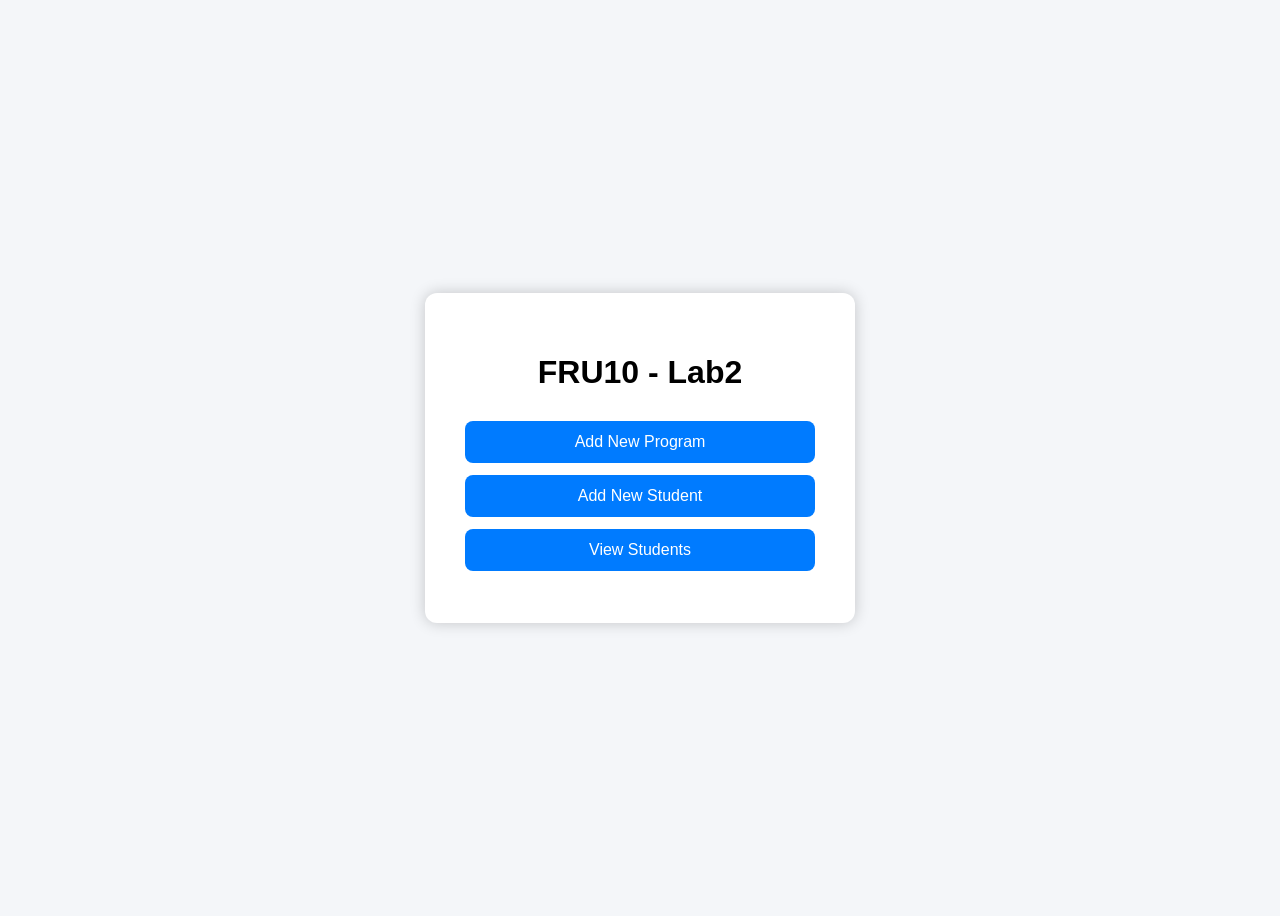
<file: Lab's/Lab2/FRU10_Project/index.html>
<!-- Author: Abel Margoni WAMANIMBO-->
<!-- Date: 18/03/26 -->
<!-- Unit: IS312 Web Application Development -->

<!DOCTYPE html>
<html>
<head>
    <title>FRU10 </title>

    <style>
        body {
            font-family: Arial, sans-serif;
            background-color: #f4f6f9;
            display: flex;
            justify-content: center;
            align-items: center;
            height: 100vh;
        }

        .container {
            background: white;
            padding: 40px;
            border-radius: 12px;
            box-shadow: 0px 0px 15px rgba(0,0,0,0.2);
            text-align: center;
            width: 350px;
        }

        h1 {
            margin-bottom: 30px;
        }

        a {
            display: block;
            margin: 12px 0;
            padding: 12px;
            text-decoration: none;
            background-color: #007BFF;
            color: white;
            border-radius: 8px;
            transition: 0.3s;
        }

        a:hover {
            background-color: #0056b3;
        }
    </style>

</head>

<body>

<div class="container">
    <h1>FRU10 - Lab2</h1>

    <a href="new-program.html"> Add New Program</a>
    <a href="new-student.html"> Add New Student</a>
    <a href="student-listing.php"> View Students</a>
</div>

</body>
</html>
</file>
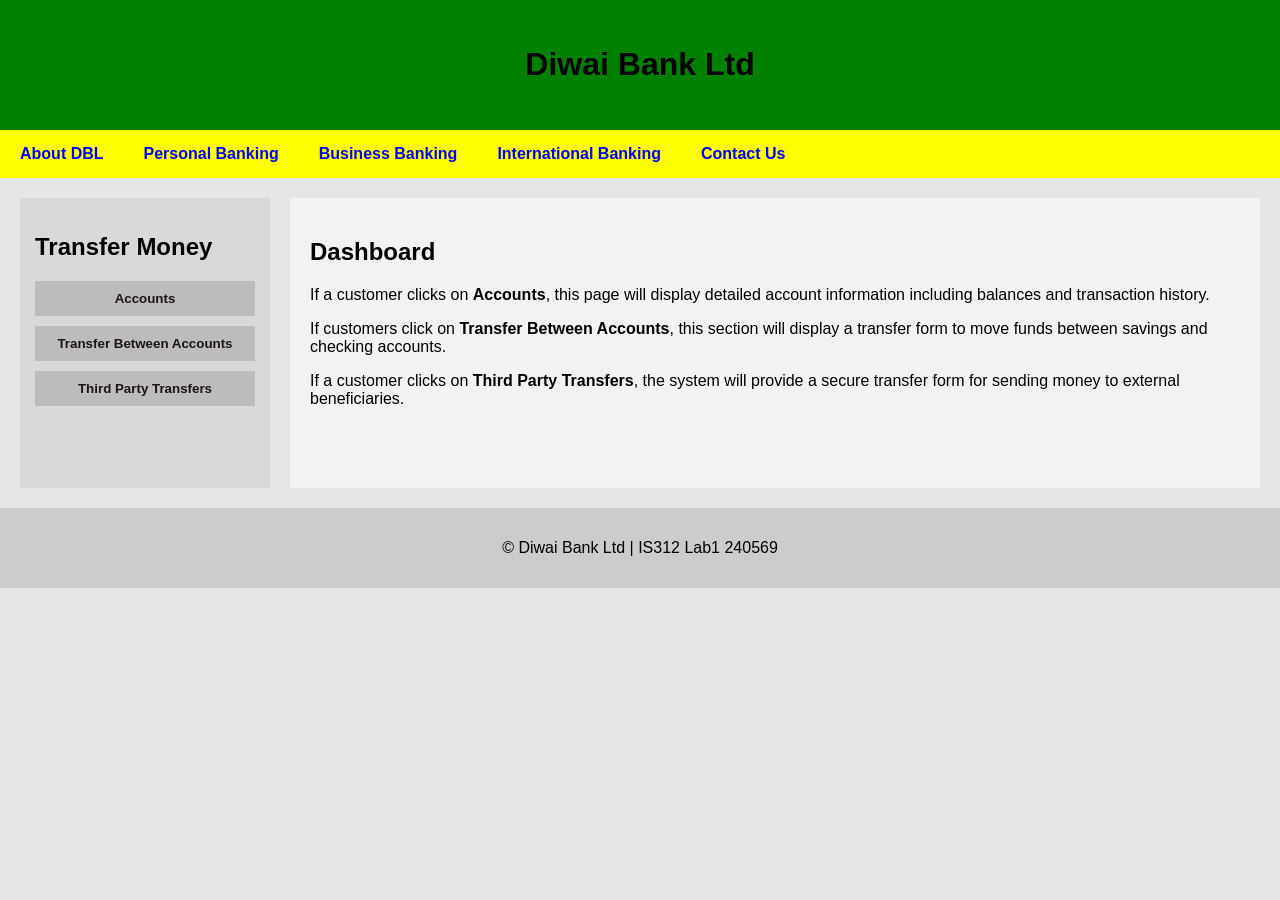
<file: Lab's/Lab1/IS312_Lab1_240569.html>
<!DOCTYPE html>
<!--
    Author: Abel Margoni WAMANIMBO
    Student ID: 240569
    Course: IS312 Web Development
    Date Created: 28 February 2026
    Description: Interactive banking dashboard using CSS Grid and JavaScript.
-->

<html lang="en">
<head>
    <meta charset="UTF-8">
    <title>Diwai Bank Ltd - Dashboard</title>

    <!-- External CSS -->
    <link rel="stylesheet" href="IS312_Lab1_240569.css">
</head>

<body>

    <!-- HEADER SECTION -->
    <header class="header">
        <h1>Diwai Bank Ltd</h1>
    </header>

    <!-- NAVIGATION SECTION -->
    <nav class="nav">
        <ul>
            <li><a href="#">About DBL</a></li>
            <li><a href="#">Personal Banking</a></li>
            <li><a href="#">Business Banking</a></li>
            <li><a href="#">International Banking</a></li>
            <li><a href="#">Contact Us</a></li>
        </ul>
    </nav>

    <!-- MAIN GRID CONTAINER -->
    <div class="container">

        <!-- LEFT SIDEBAR -->
        <aside class="sidebar">
            <h2>Transfer Money</h2>
            <ul>
                <li><button onclick="showAccounts()">Accounts</button></li>
                <li><button onclick="showTransfer()">Transfer Between Accounts</button></li>
                <li><button onclick="showThirdParty()">Third Party Transfers</button></li>
            </ul>
        </aside>

        <!-- MAIN CONTENT AREA -->
        <main class="content">
            <h2 id="dashboardTitle">Dashboard</h2>
            <div id="dashboardContent">

            <p>
                If a customer clicks on <strong>Accounts</strong>, 
                this page will display detailed account information including 
                balances and transaction history.
            </p>

            <p>
                If customers click on <strong>Transfer Between Accounts</strong>, 
                this section will display a transfer form to move funds 
                between savings and checking accounts.
            </p>

            <p>
                If a customer clicks on <strong>Third Party Transfers</strong>, 
                the system will provide a secure transfer form for 
                sending money to external beneficiaries.
            </p>
            </div>
        </main>

    </div>

    <!-- FOOTER SECTION -->
    <footer class="footer">
        <p>&copy; Diwai Bank Ltd | IS312 Lab1 240569 </p>
    </footer>

    <!-- External JavaScript -->
    <script src="IS312_Lab1_240569.js"></script>

</body>
</html>
</file>
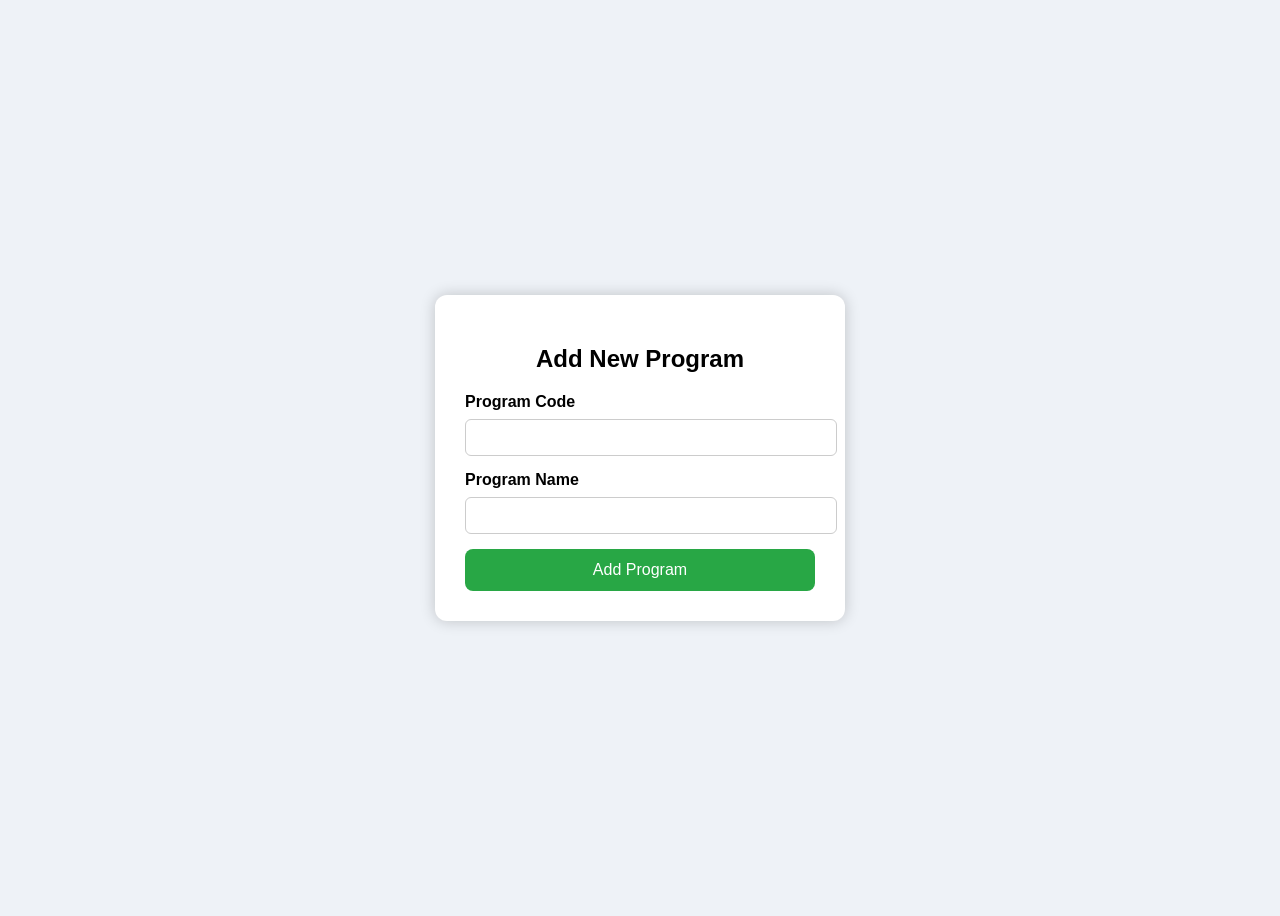
<file: Lab's/Lab2/FRU10_Project/new-program.html>
<!-- Author: Abel Margoni WAMANIMBO-->
<!-- Date: 18/03/26 -->
<!-- Unit: IS312 Web Application Development -->

<!DOCTYPE html>
<html>
<head>
    <title>Add New Program</title>

    <style>
        body {
            font-family: Arial, sans-serif;
            background-color: #eef2f7;
            display: flex;
            justify-content: center;
            align-items: center;
            height: 100vh;
        }

        .form-box {
            background: white;
            padding: 30px;
            border-radius: 12px;
            box-shadow: 0px 0px 15px rgba(0,0,0,0.2);
            width: 350px;
        }

        h2 {
            text-align: center;
            margin-bottom: 20px;
        }

        label {
            font-weight: bold;
        }

        input[type="text"] {
            width: 100%;
            padding: 10px;
            margin: 8px 0 15px 0;
            border-radius: 6px;
            border: 1px solid #ccc;
        }

        input[type="submit"] {
            width: 100%;
            padding: 12px;
            background-color: #28a745;
            color: white;
            border: none;
            border-radius: 8px;
            cursor: pointer;
            font-size: 16px;
        }

        input[type="submit"]:hover {
            background-color: #218838;
        }

        .error {
            color: red;
            font-size: 14px;
            text-align: center;
        }
    </style>

    <script>
        function validateForm() {
            let code = document.getElementById("code").value.trim();
            let name = document.getElementById("name").value.trim();
            let errorMsg = document.getElementById("errorMsg");

            if (code === "" || name === "") {
                errorMsg.innerHTML = "All fields must be filled!";
                return false;
            }

            errorMsg.innerHTML = "";
            return true;
        }
    </script>

</head>

<body>

<div class="form-box">
    <h2>Add New Program</h2>

    <form action="addnewprogram.php" method="POST" onsubmit="return validateForm()">
        
        <label>Program Code</label>
        <input type="text" id="code" name="code">

        <label>Program Name</label>
        <input type="text" id="name" name="name">

        <div id="errorMsg" class="error"></div>

        <input type="submit" value="Add Program">
    </form>
</div>

</body>
</html>
</file>
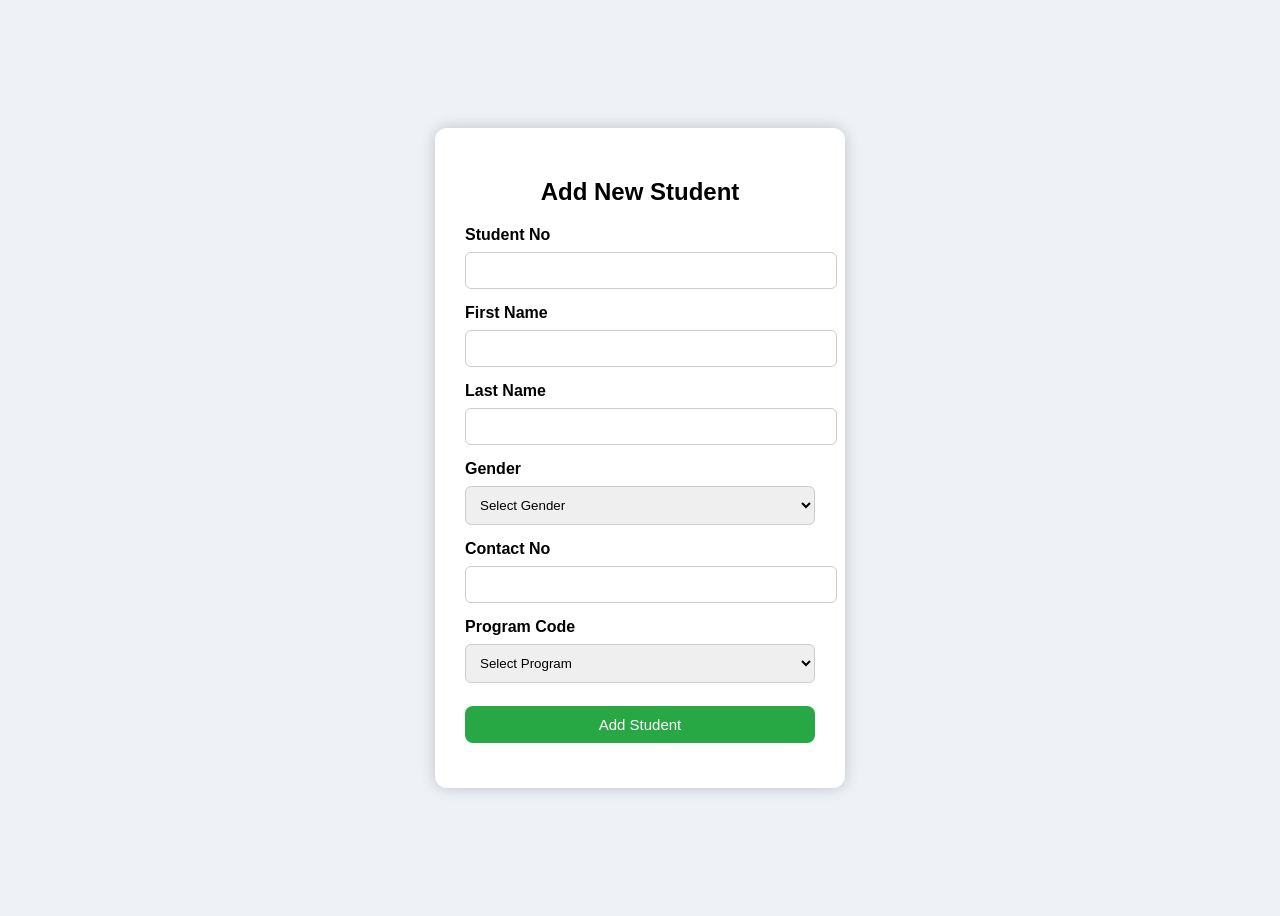
<file: Lab's/Lab2/FRU10_Project/new-student.html>
<!-- Author: Abel Margoni WAMANIMBO-->
<!-- Date: 18/03/26 -->
<!-- Unit: IS312 Web Application Development -->

<!DOCTYPE html>
<html>
<head>
    <title>Add New Student</title>

    <style>
        body {
            font-family: Arial, sans-serif;
            background-color: #eef2f7;
            display: flex;
            justify-content: center;
            align-items: center;
            height: 100vh;
        }

        .form-box {
            background: white;
            padding: 30px;
            border-radius: 12px;
            box-shadow: 0px 0px 15px rgba(0,0,0,0.2);
            width: 350px;
        }

        h2 {
            text-align: center;
            margin-bottom: 20px;
        }

        label {
            font-weight: bold;
        }

        input, select {
            width: 100%;
            padding: 10px;
            margin: 8px 0 15px 0;
            border-radius: 6px;
            border: 1px solid #ccc;
        }

        input[type="submit"] {
            background-color: #28a745;
            color: white;
            border: none;
            border-radius: 8px;
            cursor: pointer;
            font-size: 15px;
        }

        input[type="submit"]:hover {
            background-color: #218838;
        }

        .error {
            color: red;
            text-align: center;
            font-size: 14px;
        }
    </style>

    <script>
        function validateForm() {
            let studentNo = document.getElementById("studentNo").value.trim();
            let firstname = document.getElementById("firstname").value.trim();
            let lastname = document.getElementById("lastname").value.trim();
            let gender = document.getElementById("gender").value;
            let contact = document.getElementById("contact").value.trim();
            let program = document.getElementById("program").value;

            let error = document.getElementById("error");

            if (studentNo === "" || firstname === "" || lastname === "" ||
                gender === "" || contact === "" || program === "") {
                error.innerHTML = "⚠️ All fields must be filled!";
                return false;
            }

            error.innerHTML = "";
            return true;
        }
    </script>

</head>

<body>

<div class="form-box">
    <h2>Add New Student</h2>

    <form action="addnewstudent.php" method="POST" onsubmit="return validateForm()">

        <label>Student No</label>
        <input type="number" id="studentNo" name="studentNo">

        <label>First Name</label>
        <input type="text" id="firstname" name="firstname">

        <label>Last Name</label>
        <input type="text" id="lastname" name="lastname">

        <label>Gender</label>
        <select id="gender" name="gender">
            <option value="">Select Gender</option>
            <option value="Male">Male</option>
            <option value="Female">Female</option>
        </select>

        <label>Contact No</label>
        <input type="text" id="contact" name="contact">

        <label>Program Code</label>
        <select id="program" name="program">
            <option value="">Select Program</option>
            <option value="BS">BS</option>
            <option value="IS">IS</option>
        </select>

        <div id="error" class="error"></div>

        <input type="submit" value="Add Student">
    </form>
</div>

</body>
</html>
</file>
<file: Lab's/Lab1/IS312_Lab1_240569.css>
/*
    Author: Abel Margoni WAMANIMBO
    Student ID: 240569
    Description:
    CSS Grid Layout Styling for Interactive Banking Dashboard
*/

/* GENERAL PAGE SETTINGS */
body {
    margin: 0;
    font-family: Arial, sans-serif;
    background-color: #e6e6e6;
}

/* HEADER */
.header {
    background-color: green;
    color: black;
    text-align: center;
    padding: 25px;
}

/* NAVIGATION BAR */
.nav {
    background-color: yellow;
}

.nav ul {
    margin: 0;
    padding: 0;
    list-style: none;
    display: flex;
}

.nav ul li {
    padding: 15px 20px;
}

.nav ul li a {
    text-decoration: none;
    color: blue;
    font-weight: bold;
}

.nav ul li:hover {
    background-color: lightgray;
}

/* GRID LAYOUT */
.container {
    display: grid;
    grid-template-columns: 250px 1fr;
    gap: 20px;
    padding: 20px;
}

/* SIDEBAR */
.sidebar {
    background-color: #d9d9d9;
    padding: 15px;
}

.sidebar ul {
    list-style: none;
    padding: 0;
}

.sidebar ul li {
    margin-bottom: 10px;
}

/* SIDEBAR BUTTONS */
.sidebar button {
    width: 100%;
    padding: 10px;
    background-color: rgb(190, 187, 187);
    color: rgb(26, 22, 22);
    border: none;
    cursor: pointer;
    font-weight: bold;
}

.sidebar button:hover {
    background-color: rgb(238, 241, 11);
}

/* CONTENT AREA */
.content {
    background-color: #f2f2f2;
    padding: 20px;
    min-height: 250px;
}

/* FOOTER */
.footer {
    background-color: #cccccc;
    text-align: center;
    padding: 15px;
}
</file>
